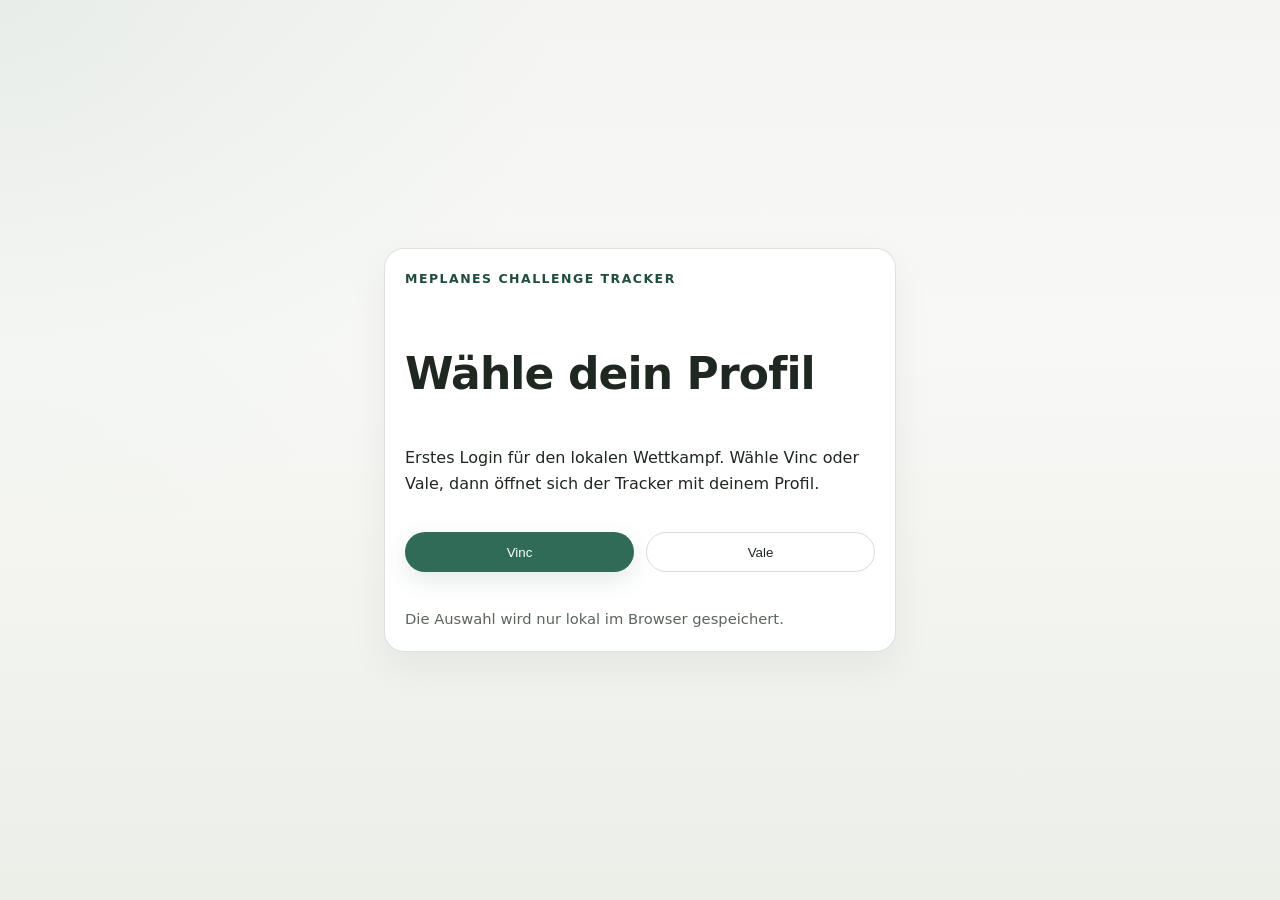
<file: index.html>
<!doctype html>
<html lang="de">
<head>
  <meta charset="utf-8">
  <meta name="viewport" content="width=device-width, initial-scale=1">
  <title>Challenge Tracker - Login</title>
  <meta name="description" content="Wähle dein Profil für den lokalen Challenge Tracker.">
  <link rel="stylesheet" href="style.css">
  <script defer src="login.js"></script>
</head>
<body class="login-page">
  <main class="login-shell">
    <section class="login-card card" aria-labelledby="login-title">
      <p class="eyebrow">Meplanes Challenge Tracker</p>
      <h1 id="login-title">Wähle dein Profil</h1>
      <p class="hero-text">
        Erstes Login für den lokalen Wettkampf. Wähle Vinc oder Vale, dann öffnet sich der Tracker mit deinem Profil.
      </p>

      <div class="login-actions">
        <button type="button" class="button button-primary" data-login-user="friend-a">Vinc</button>
        <button type="button" class="button button-ghost" data-login-user="friend-b">Vale</button>
      </div>

      <p class="card-note login-note">Die Auswahl wird nur lokal im Browser gespeichert.</p>
    </section>
  </main>
</body>
</html>
</file>
<file: style.css>
:root{
  --bg:#f4f5f2;
  --bg-alt:#eceee8;
  --surface:#ffffff;
  --surface-soft:rgba(255,255,255,0.92);
  --line:#d8ddd4;
  --text:#1f2721;
  --text-soft:#5a655c;
  --accent:#2f6b57;
  --accent-strong:#1f4d3e;
  --radius-lg:1.25rem;
  --radius-md:0.9rem;
  --radius-sm:0.6rem;
  --space-1:0.5rem;--space-2:0.75rem;--space-3:1rem;--space-4:1.25rem;--space-5:1.75rem;--space-6:2.5rem;
  --max-width:1120px;--body-width:62ch;--z-header:20;
}
*{box-sizing:border-box}
html{scroll-behavior:smooth;font-size:16px}
body{margin:0;min-height:100dvh;background:radial-gradient(circle at top left, rgba(47,107,87,0.06), transparent 36%),linear-gradient(180deg,var(--bg),#f8f9f6 38%,var(--bg-alt));color:var(--text);font-family:ui-sans-serif,system-ui,-apple-system,BlinkMacSystemFont,"Segoe UI",sans-serif;line-height:1.6}
img{max-width:100%;display:block}
a{color:inherit}
.login-shell{min-height:100dvh;display:grid;place-items:center;padding:2rem 0}
.login-card{width:min(100%,32rem);display:grid;gap:var(--space-4)}
.login-actions{display:grid;grid-template-columns:repeat(2,minmax(0,1fr));gap:0.75rem}
.login-actions .button{width:100%}
.layout{width:min(100% - 2rem,var(--max-width));margin-inline:auto}
.shell{position:relative}
.skip-link{position:absolute;left:1rem;top:0.5rem;z-index:calc(var(--z-header)+2);padding:0.65rem 0.9rem;border-radius:999px;background:var(--surface);border:1px solid var(--line);transform:translateY(-180%);transition:transform 180ms}
.skip-link:focus{transform:none}
.session-bar{display:flex;align-items:center;justify-content:space-between;gap:1rem;margin-top:1rem;margin-bottom:1.5rem;padding:0.85rem 0;border-bottom:1px solid rgba(216,221,212,0.4)}
.session-brand{font-weight:700}
.button{display:inline-grid;place-items:center;min-height:2.5rem;padding:0.5rem 0.9rem;border-radius:999px;border:1px solid transparent;background:transparent;color:var(--text);cursor:pointer}
.button-primary{background:var(--accent);color:#fff;box-shadow:0 8px 24px rgba(31,77,62,0.12)}
.button-ghost{background:var(--surface);border-color:var(--line)}
.hero,.panel{margin-bottom:var(--space-6)}
.grid-12{display:grid;grid-template-columns:repeat(12,minmax(0,1fr));gap:var(--space-4)}
.hero-copy{grid-column:span 7;max-width:var(--body-width)}
.eyebrow{margin:0 0 0.25rem;color:var(--accent-strong);font-weight:700;font-size:0.78rem;letter-spacing:0.12em;text-transform:uppercase}
h1{margin-bottom:0.75rem;font-size:clamp(2rem,5vw,2.75rem);line-height:1.08;letter-spacing:-0.02em}
.card{padding:var(--space-4);border:1px solid rgba(216,221,212,0.85);border-radius:var(--radius-lg);background:var(--surface);box-shadow:0 16px 40px rgba(24,34,28,0.06)}
.card-head{display:grid;gap:0.5rem;margin-bottom:var(--space-3)}
.section-head{grid-column:span 4;padding-top:0.35rem;max-width:var(--body-width)}
.summary-card{grid-column:span 7;margin-left:auto}
.result-card,.entry-form,.history-card{grid-column:span 8}
.result-head{display:grid;grid-template-columns:minmax(0,1fr) auto;align-items:start}
.summary-grid{display:grid;grid-template-columns:repeat(3,minmax(0,1fr));gap:1rem;margin:0}
.summary-grid>div{padding:0.85rem;border:1px solid rgba(216,221,212,0.6);border-radius:0.65rem;background:linear-gradient(180deg,rgba(47,107,87,0.04),rgba(47,107,87,0.01))}
.summary-grid dt{margin-bottom:0.25rem;font-size:0.78rem;color:var(--text-soft);text-transform:uppercase;letter-spacing:0.05em;font-weight:600}
.summary-grid dd{margin:0;font-weight:600;font-size:1.05rem;color:var(--accent-strong)}
.comparison-grid{display:grid;gap:0.75rem}
.comparison-row{display:grid;grid-template-columns:minmax(0,1.1fr) repeat(3,minmax(0,0.95fr)) minmax(5rem,0.8fr);gap:0.65rem;align-items:center;padding:0.9rem 1rem;border-radius:var(--radius-md);background:var(--bg)}
.comparison-row .row-label{font-weight:700}
.comparison-row .metric{display:grid;gap:0.15rem;text-align:center}
.comparison-row .metric span:first-child,.comparison-row .leader{color:var(--text-soft);font-size:0.78rem}
.comparison-row .metric strong{font-size:1rem}
.comparison-row .leader{text-align:right;font-weight:700;color:var(--accent-strong)}
.card-note{margin-bottom:0;font-size:0.92rem;color:var(--text-soft)}
.entry-form{display:grid;gap:var(--space-4)}
.form-row{display:grid;gap:0.45rem}
.form-row-wide{max-width:24rem}
label,legend{font-weight:700}
input{width:100%;min-height:3rem;padding:0.65rem 0.8rem;border-radius:var(--radius-sm);border:1px solid var(--line);background:#fff;color:var(--text)}
input::placeholder{color:#8a948b}
fieldset{margin:0;padding:0;border:0}
legend{margin-bottom:var(--space-3);font-size:1.05rem}
.competitor-grid{display:grid;grid-template-columns:1fr;gap:var(--space-3)}
.competitor-card{padding:var(--space-4);max-width:760px;border-radius:calc(var(--radius-lg) + 0.2rem);background:linear-gradient(180deg,rgba(255,255,255,0.97),rgba(255,255,255,0.94))}
.competitor-card .form-row + .form-row{margin-top:0.9rem}
.field-hint{margin-bottom:0;font-size:0.88rem;color:var(--text-soft)}
/* discipline tiles */
.discipline-tiles{display:grid;grid-template-columns:repeat(3,1fr);gap:var(--space-2);align-items:start}
.discipline-tiles .form-row{padding:calc(var(--space-2) + 0.25rem);background:linear-gradient(180deg,rgba(250,250,250,0.9),rgba(255,255,255,0.98));border-radius:var(--radius-sm);border:1px solid var(--line);text-align:center}
.discipline-tiles label{display:block;margin-bottom:0.35rem;color:var(--text-soft);font-weight:700}
.discipline-tiles input{min-height:2.4rem}
.form-actions{display:grid;grid-template-columns:minmax(0,1fr) auto;gap:var(--space-3);align-items:center}
.form-status{margin:0;color:var(--text-soft)}
.button-row{display:grid;grid-auto-flow:column;gap:0.75rem}
.history-list{display:grid;gap:0.75rem}
.history-item{display:grid;grid-template-columns:minmax(0,1.5fr) minmax(0,2fr) auto;gap:0.85rem;padding:0.9rem 1rem;border-radius:var(--radius-md);border:1px solid var(--line);background:var(--bg)}
.history-main{display:grid;gap:0.35rem}
.history-main strong{font-size:1rem}
.history-meta,.history-discipline{color:var(--text-soft);font-size:0.88rem}
.history-actions{display:grid;align-content:start}
.history-actions .button{min-width:6rem}
.empty-message{display:none;padding:0.9rem 1rem;border-radius:var(--radius-md);border:1px dashed var(--line);color:var(--text-soft);background:rgba(47,107,87,0.04)}
@media (max-width:820px){
  .grid-12,.competitor-grid,.history-item,.form-actions{grid-template-columns:1fr}
  .hero-copy,.summary-card,.section-head,.result-card,.entry-form,.history-card{grid-column:1 / -1}
  .summary-grid{grid-template-columns:1fr}
  .comparison-row{grid-template-columns:1fr 1fr;gap:0.5rem}
  .comparison-row .leader{grid-column:1 / -1;text-align:left}
}
@media (max-width:680px){
  .discipline-tiles{grid-template-columns:1fr}
  .login-actions{grid-template-columns:1fr}
}
/* accessibility & focus */
:focus{outline-offset:3px}
button:focus-visible,a:focus-visible,input:focus-visible,textarea:focus-visible,select:focus-visible{outline:3px solid var(--accent-strong);outline-offset:3px;box-shadow:0 0 0 6px rgba(47,107,87,0.06)}
</file>
